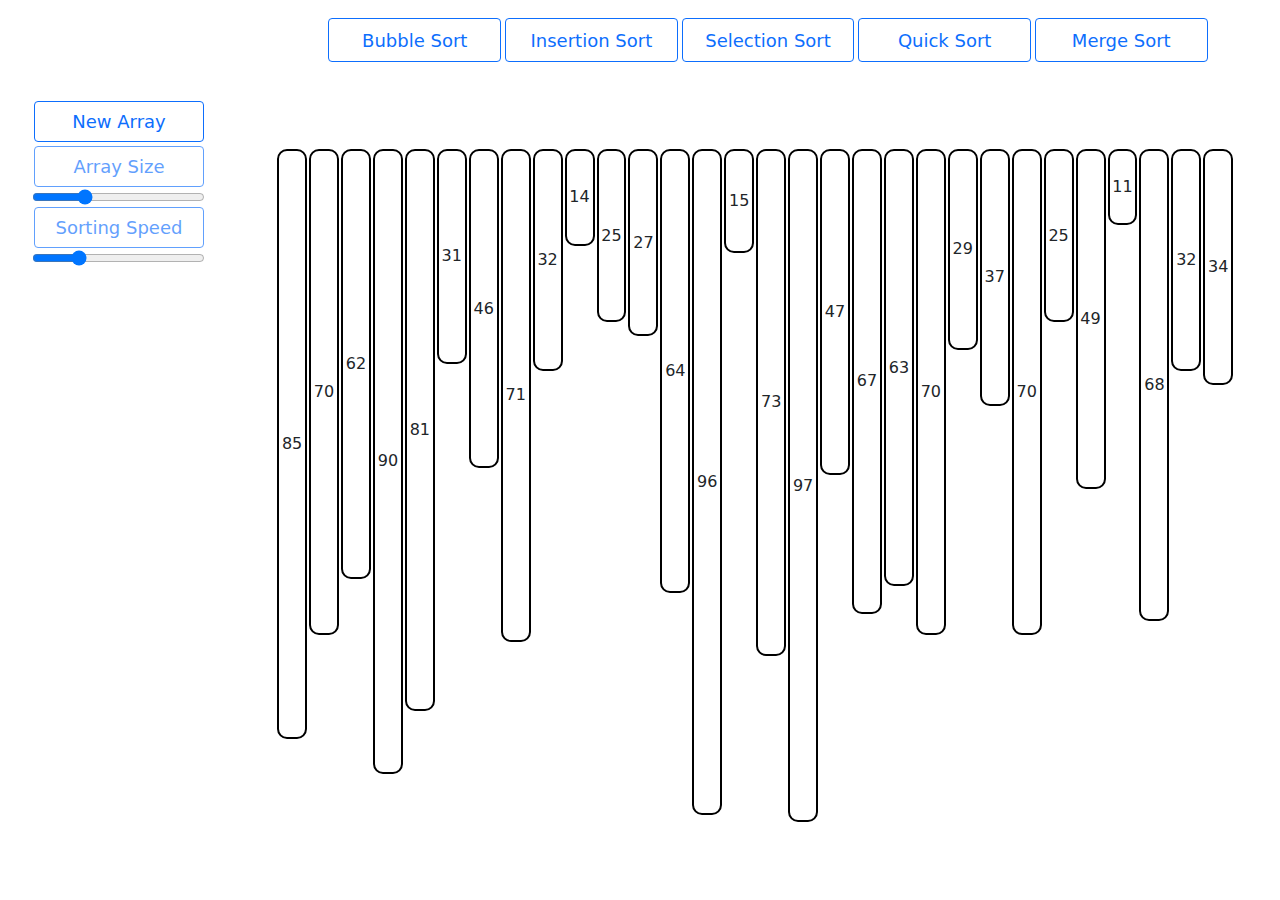
<file: index.html>
<!DOCTYPE html>
<html lang="en">
<head>

	<meta charset="UTF-8">
	<meta http-equiv="X-UA-Compatible" content="IE=edge">
	<meta name="viewport" content="width=device-width, initial-scale=1.0">
	<title>Sorting Visualizer</title>
	<link rel="shortcut icon" href="./styles/images/icon.png" type="image/x-icon">
	<link rel="stylesheet" href="./styles/css/bootstrap.min.css">
	<link rel="stylesheet" href="./styles/style.css">

</head>
<body>
	
	<!-- container for sorting options -->
	<div class="sortingoptions">
		<!-- sub container for positioning -->
		<div class="button-container">
			<!-- buttons -->
			<button type="button" class="btn btn-outline-primary btns bouncy bubble-sort">Bubble Sort</button>
			<button type="button" class="btn btn-outline-primary btns bouncy insertion-sort">Insertion Sort</button>
			<button type="button" class="btn btn-outline-primary btns bouncy selection-sort">Selection Sort</button>
			<button type="button" class="btn btn-outline-primary btns bouncy quick-sort">Quick Sort</button>
			<button type="button" class="btn btn-outline-primary btns bouncy merge-sort">Merge Sort</button>
		</div>
	</div>

	<!-- container for the manipulation section -->
	<div class="manipulation">

		<!-- buttons and inputs -->

		<button type="button" class="btn btn-outline-primary btns createArray">New Array</button>

		<button type="button" class="btn btn-outline-primary btns arraySizeBtn">Array Size</button>
		<input class='arraySize' type="range" value=30 min=2 max=100></input>

		<button type="button" class="btn btn-outline-primary btns sortingSpeedBtn">Sorting Speed</button>
		<input class='sortingSpeed' type="range" value=14 min=2 max=50></input>

	</div>


	<!-- container for bar field -->
	<div class="bars"></div>

	<!-- container for description -->
	<div class="algos">
		<!-- description comes here -->
	</div>

	<!-- source tags -->
	<script src="./js/bootstrap/bootstrap.min.js"></script>
	<script src="./js/utility/index.js"></script>
	<script src="./js/utility/sortingOptions/bubble-sort.js"></script>
	<script src="./js/utility/sortingOptions/insertion-sort.js"></script>
	<script src="./js/utility/sortingOptions/selection-sort.js"></script>
	<script src="./js/utility/sortingOptions/quick-sort.js"></script>
	<script src="./js/utility/sortingOptions/merge-sort.js"></script>

</body>
</html>
</file>
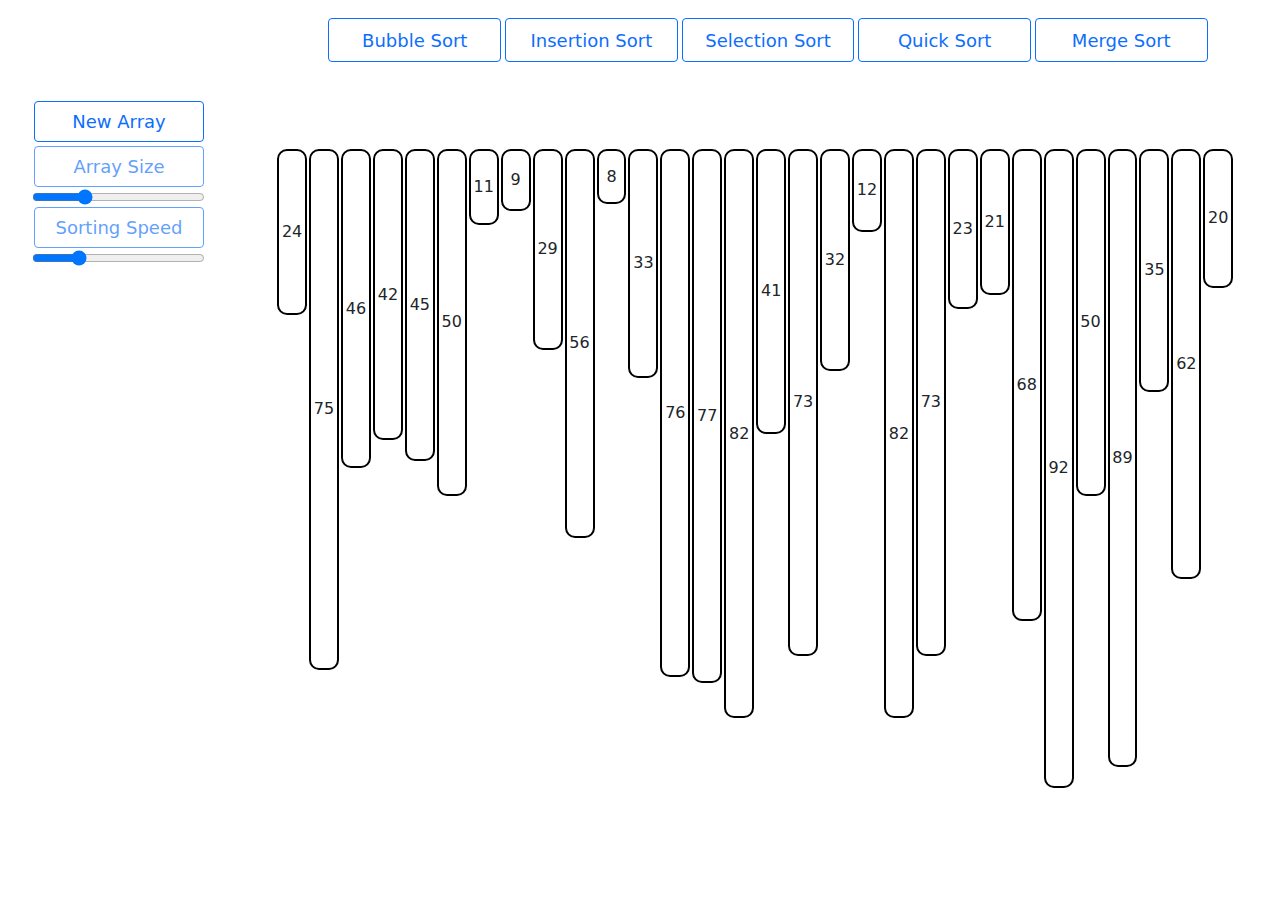
<file: html/index.html>
<!DOCTYPE html>
<html lang="en">
<head>
	<meta charset="UTF-8">
	<meta http-equiv="X-UA-Compatible" content="IE=edge">
	<meta name="viewport" content="width=device-width, initial-scale=1.0">
	<title>Sorting Visualizer</title>
	<link rel="shortcut icon" href="../styles/images/icon.png" type="image/x-icon">
	<link rel="stylesheet" href="../styles/css/bootstrap.min.css">
	<link rel="stylesheet" href="../styles/style.css">
</head>
<body>
	
	<div class="sortingoptions">
		<div class="button-container">

			<!-- <div class="wrapper">
				<div class="btn">
					<div class="side default-side">Bubble Sort</div>
					<div class="side hover-side">Surprise!</div>
				</div>
			  </div> -->

			<button type="button" class="btn btn-outline-primary btns bouncy bubble-sort">Bubble Sort</button>
			<button type="button" class="btn btn-outline-primary btns bouncy insertion-sort">Insertion Sort</button>
			<button type="button" class="btn btn-outline-primary btns bouncy selection-sort">Selection Sort</button>
			<button type="button" class="btn btn-outline-primary btns bouncy quick-sort">Quick Sort</button>
			<button type="button" class="btn btn-outline-primary btns bouncy merge-sort">Merge Sort</button>
		</div>
	</div>

	<div class="manipulation">
		<button type="button" class="btn btn-outline-primary btns createArray">New Array</button>

		<button type="button" class="btn btn-outline-primary btns arraySizeBtn">Array Size</button>
		<input class='arraySize' type="range" value=30 min=2 max=100></input>
			<!-- </div> -->
		<button type="button" class="btn btn-outline-primary btns sortingSpeedBtn">Sorting Speed</button>
		<input class='sortingSpeed' type="range" value=14 min=2 max=50></input>

		<!-- <button type="button" class="fast-fw btn btn-outline-primary btns">Fast Forward sort</button> -->

		<!-- </div> -->
	</div>

	<div class="bars">
		
	</div>

	<div class="algos">
		<!-- algos comes here -->
	</div>

	<script src="../js/bootstrap/bootstrap.min.js"></script>
	<script src="../js/utility/index.js"></script>
	<script src="../js/utility/sortingOptions/bubble-sort.js"></script>
	<script src="../js/utility/sortingOptions/insertion-sort.js"></script>
	<script src="../js/utility/sortingOptions/selection-sort.js"></script>
	<script src="../js/utility/sortingOptions/quick-sort.js"></script>
	<script src="../js/utility/sortingOptions/merge-sort.js"></script>

</body>
</html>
</file>
<file: styles/style.css>
html{
	/* background-image: linear-gradient(to right,black,grey); */
	z-index: 2;
}

.btns{
	margin: 2px;
	flex: 1;
	transition: 0.5s;
	font-size:large;
}

.btns:hover{
	transform: scale(1.03);
	flex-grow: 1.25;
	/* transform: scale(0.95); */
}

.bar:hover{
	transform: scale(1.02);
	flex-grow: 0.05;
}

.sortingoptions{
	position: relative;
	/* background-color: aqua; */
	transition: 0.5s;
	height: 80px;
}

.button-container{
	position: relative;
	display: flex;
	flex-direction: row;
	padding: 0.5%;
	top: 10px;
	height: 60px;
	width: 70%;
	left: 25%;
	flex: 1;
	justify-content: center;
}

.manipulation{
	display: flex;
	flex-direction: column;
	top: 50%;
	width: 15%;
	/* padding: 1.5%; */
	padding-left: 1.5%;
	padding-top: 0.5%;
	padding-bottom: 0.5%;
	margin: 1%;

	/* background-color:coral; */
	justify-content: space-between;
}

.manipulation button{
	width: 170px;
	height: 50px;
	flex-grow: 2;
}

.bars{
	position: absolute;
	display: flex;
	flex-direction: row;
	justify-content: center;
	padding: 1%;
	border: 1%;
	top: 15%;
	height: 80%;
	left: 19%;
	/* background-color:deepskyblue; */
	/* background-color:deepskyblue;
	background-color: lineargradient(deepskyblue); */
	/* background-image: linear-gradient(to right,deepskyblue,blue); */
	width: 80%;
}

.algos{
	/* background-color: grey; */
	transition: 0.5s;
	display: flex;
	flex-direction: column;
	width: 17%;
	/* height: 480px; */
	padding: 1%;
	border: 1px solid black;
	margin: 1%;
	transform: translateX(-108%);
}

.bar{
	margin: 1px;
	border: 2px solid black;
	/* position: relative; */
	/* border-right: 0; */
	display: flex;
	justify-content: center;
	align-items: center;
	text-align: center;
	transition: 0.5s;
}

.inswapPhase{
	background-color: greenyellow;
	/* flex-grow: 2; */
}

.insortingProcess{
	transition: cubic-bezier(0.075, 0.82, 0.165, 1);
	color: black;
}

label{
	background-color: aqua;
	justify-content: center;
	text-align: center;
	transform: translateX(-30px);
}

.bouncy:hover{
	animation:bouncy 5s infinite linear;
	position:relative;
}
@keyframes bouncy {
	0%{top:0em}
	40%{top:0em}
	43%{top:-0.9em}
	46%{top:0em}
	48%{top:-0.4em}
	50%{top:0em}
	100%{top:0em;}
}

.isSortedBar{
	transition: 0.5s;
	transform: scale(1.1);
}

.rred{
	margin-bottom: 4px;
	margin-top: 2px;
	height: 40px;
	width: 40px;
	background-color: red;
}

.ddeepskyblue{
	margin-top: 2px;
	margin-bottom: 4px;
	height: 40px;
	width: 40px;
	background-color: deepskyblue;
}

.ggreenyellow{
	margin-top: 2px;
	margin-bottom: 4px;
	height: 40px;
	width: 40px;
	background-color: greenyellow;
}

.yyellow{
	margin-top: 2px;
	margin-bottom: 4px;
	height: 40px;
	width: 40px;
	background-color: yellow;	
}
.ccoral{
	margin-top: 2px;
	margin-bottom: 4px;
	height: 40px;
	width: 40px;
	background-color: coral;	
}

.algoclass{
	display: flex;
	justify-content:flex-start;
	align-items: center;
	text-align: center;
	transition: 0.5s;
}
.algoclass:hover{
	transform: scale(1.1);
}
h4:hover{
	transform: scaleY(1.2);
}

.popOut{
	transform: translateX(0%);
}
</file>
